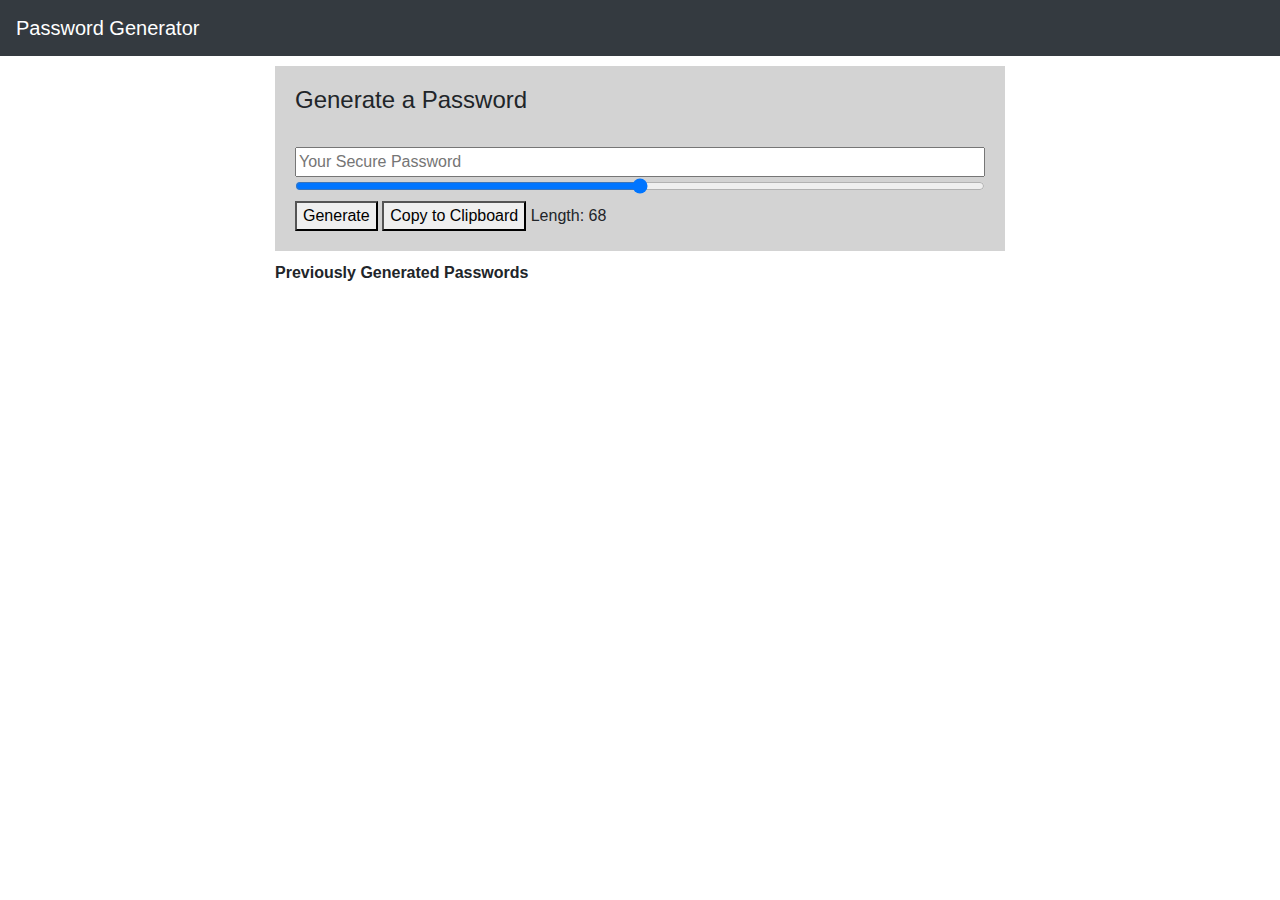
<file: Homework03-PasswordGenRough/index.html>
<!DOCTYPE html>
<html lang="en">
<head>
    <meta charset="UTF-8">
    <meta name="viewport" content="width=device-width, initial-scale=1.0">
    <title>Password Generator</title>


    <link rel="stylesheet" href="https://stackpath.bootstrapcdn.com/bootstrap/4.5.2/css/bootstrap.min.css" integrity="sha384-JcKb8q3iqJ61gNV9KGb8thSsNjpSL0n8PARn9HuZOnIxN0hoP+VmmDGMN5t9UJ0Z" crossorigin="anonymous">
    <link rel="stylesheet" href="style.css"> 

</head>
<body>
   
    
    <nav class="navbar navbar-dark bg-dark">
        <a class="navbar-brand" href="#">Password Generator</a>
    </nav>

    <div class="container">

        <div class="row">

            <div class="col-lg-8 col-sm-12 mx-auto">

                <div class="content">
                    <h4>Generate a Password</h4>
                    <br />
                    <input type="text" id="display" placeholder="Your Secure Password">
                    <br />
                    <input type="range" min="8" max="128" name="slider" id="slider">
                    <br />
                    <button onclick="generate()">Generate</button>
                    <button onclick="copyPassword()">Copy to Clipboard</button>
                    <div id="length"></div>   
                </div>

                <div class="previous_passwords">
                    <b>Previously Generated Passwords</b>
                    <br />
                    <div id="lastNums"></div>
                </div>

            </div>
        </div>
    </div>
    <script src="script.js"></script>

</body>
</html>
</file>
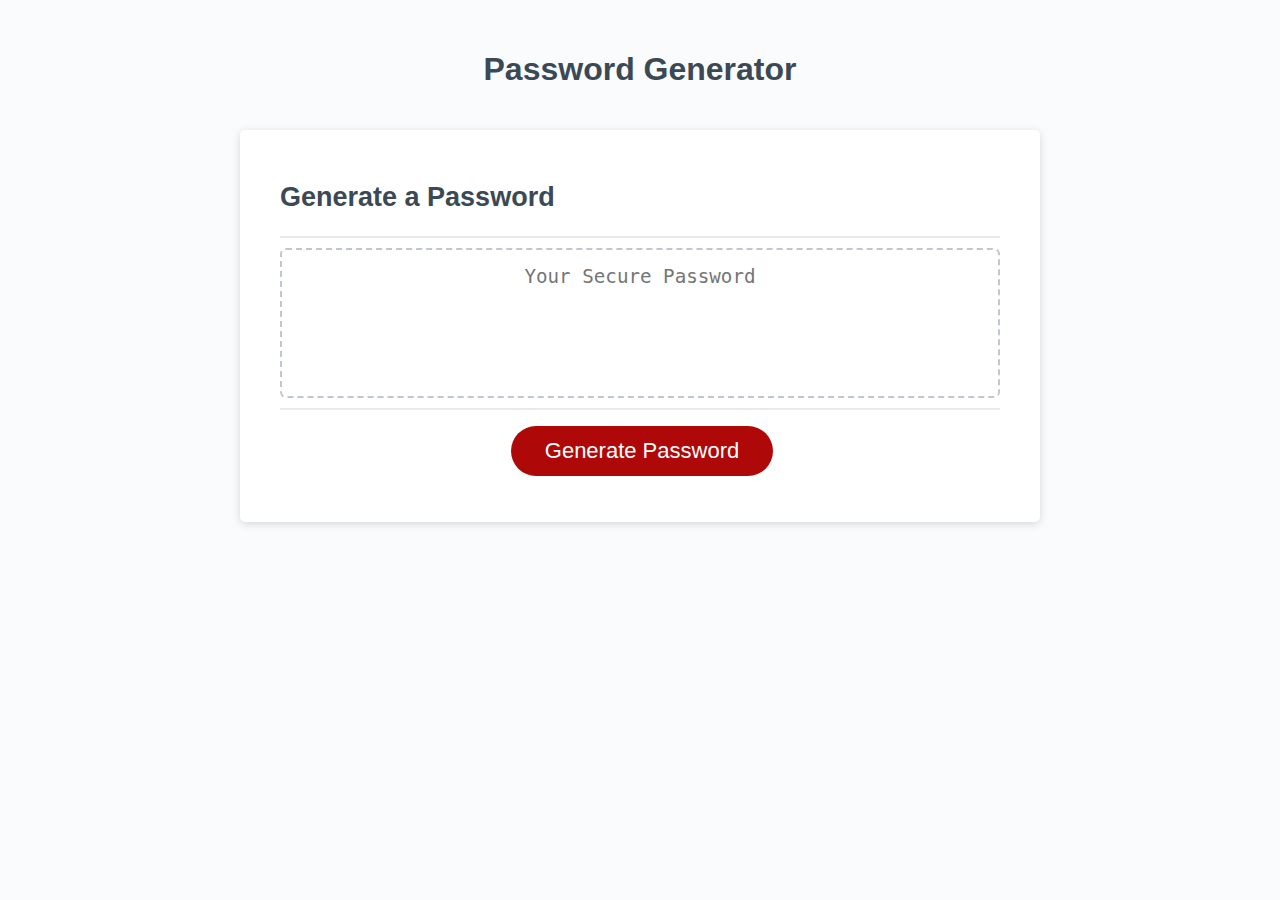
<file: Homework03/Password Generator/Develop/index.html>
<!DOCTYPE html>
<html lang="en">
  <head>
    <meta charset="UTF-8" />
    <meta name="viewport" content="width=device-width, initial-scale=1.0" />
    <meta http-equiv="X-UA-Compatible" content="ie=edge" />
    <title>Password Generator</title>
    <link rel="stylesheet" href="style.css" />
  </head>
  <body>
    <div class="wrapper">
      <header>
        <h1>Password Generator</h1>
      </header>
      <div class="card">
        <div class="card-header">
          <h2>Generate a Password</h2>
        </div>
        <div class="card-body">
          <textarea
            readonly
            id="password"
            placeholder="Your Secure Password"
            aria-label="Generated Password"
          ></textarea>
        </div>
        <div class="card-footer">
          <button id="generateBtn" class="btn">Generate Password</button>
        </div>
      </div>
    </div>
    <script src="script.js"></script>
  </body>
</html>
</file>
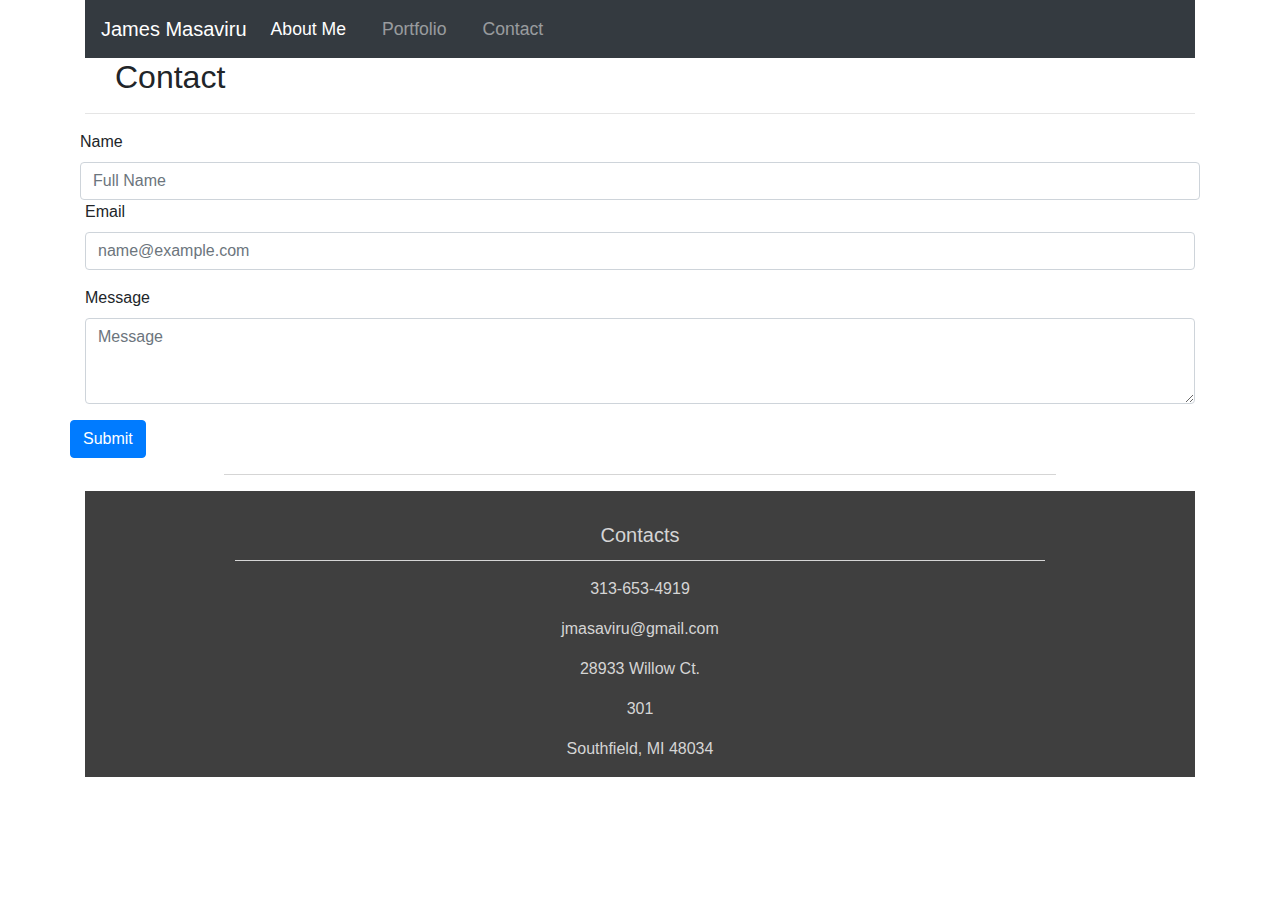
<file: Homework02/contact.html>
<!doctype html>
<html lang="en">
  <head>
    <!-- Required meta tags -->
    <meta charset="utf-8">
    <meta name="viewport" content="width=device-width, initial-scale=1, shrink-to-fit=no">
    <link rel="stylesheet" href="style.css">
    <!-- Bootstrap CSS -->
    <link rel="stylesheet" href="https://stackpath.bootstrapcdn.com/bootstrap/4.5.2/css/bootstrap.min.css" integrity="sha384-JcKb8q3iqJ61gNV9KGb8thSsNjpSL0n8PARn9HuZOnIxN0hoP+VmmDGMN5t9UJ0Z" crossorigin="anonymous">
    <title>Contact</title>
  </head>
  <body>
    <div class="container">
      <nav class="navbar navbar-expand-lg navbar-dark bg-dark">
        <a class="navbar-brand" href="index.html">James Masaviru</a>
        <button class="navbar-toggler" type="button" data-toggle="collapse" data-target="#navbarNav" aria-controls="navbarNav" aria-expanded="false" aria-label="Toggle navigation">
          <span class="navbar-toggler-icon"></span>
        </button>
        <div class="collapse navbar-collapse" id="navbarNav">
        <ul class="navbar-nav">
          <li class="nav-item active">
            <a class="nav-link" href="index.html">About Me <span class="sr-only">(current)</span></a>
          </li>
          <li class="nav-item">
            <a class="nav-link" href="portfolio.html">Portfolio</a>
          </li>
          <li class="nav-item">
            <a class="nav-link" href="contact.html">Contact</a>
          </li>
        </ul>
        </div>
      </nav>
      
            <!---Contact Section--->

      <div class="container -fluid padding">
        <div class="col-12">
          <h2>Contact</h2>
        </div>
      </div>
      <hr>
      <form>
          <div class="form-row">
            <label for="exampleFormControlName">Name</label>
            <input type="text" class="form-control" placeholder="Full Name">

          </div>
      </form>

      <form>
          <div class="form-group">
            <label for="exampleFormControlInput1">Email</label>
            <input type="email" class="form-control" id="exampleFormControlInput1" placeholder="name@example.com">

          </div>
      </form>

      <form>
          <div class="form-group">
              <label for="exampleFormControlTextarea1">Message</label>
              <textarea class="form-control" id="exampleFormControlTextarea1" rows="3" placeholder="Message"></textarea>
            </div>

            <div class="form-group row">
              <button type="submit" class="btn btn-primary">Submit</button>
      </form>
    </div>

  <hr class="light">    
  <!---Footer-->
  <footer>
    <div class="container-fluid padding">
    <div class="row text-center">
      <div class="col-md-12">
        <h5>Contacts</h5>
        <hr class="light">
        <p>313-653-4919</p>
        <p>jmasaviru@gmail.com</p>
        <p>28933 Willow Ct.</p>
        <p>301</p>
        <p>Southfield, MI 48034</p>
      </div>

    </div>
    </div>

  </footer>
  </body>
</html>
</file>
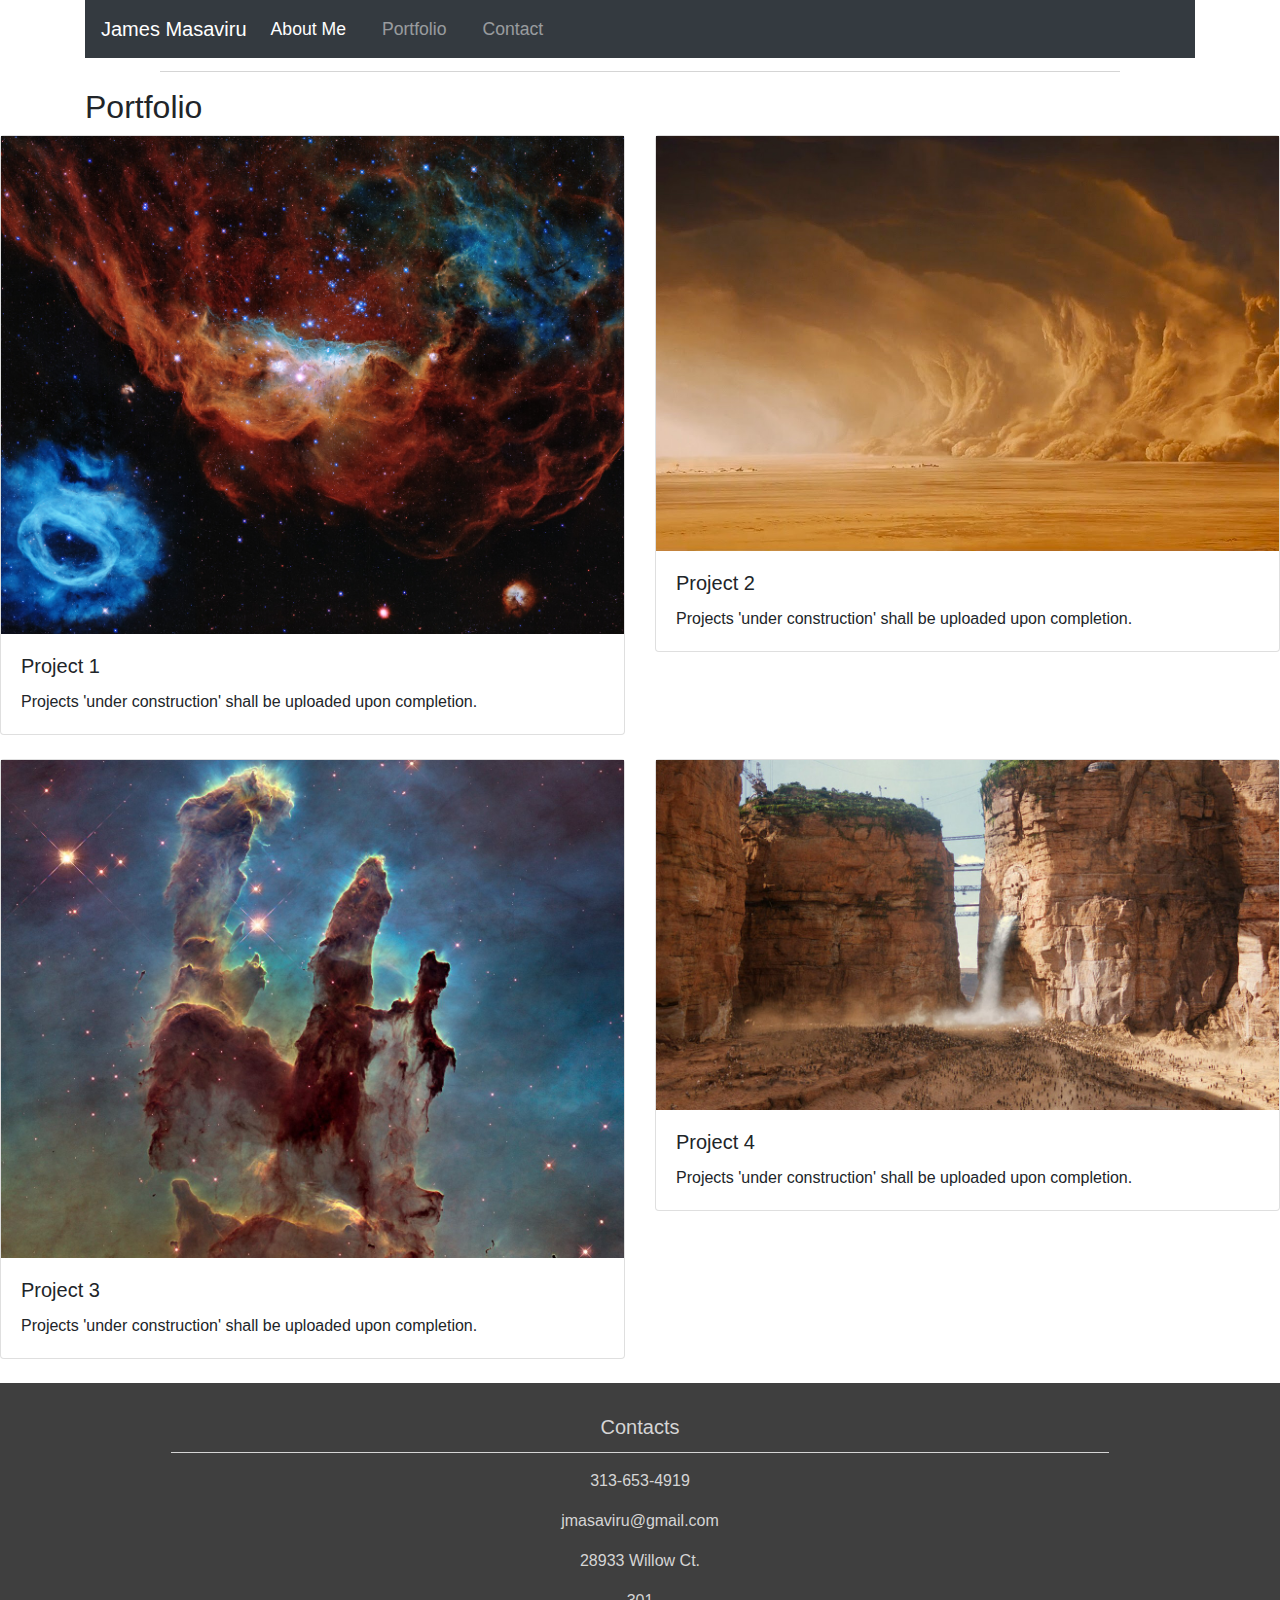
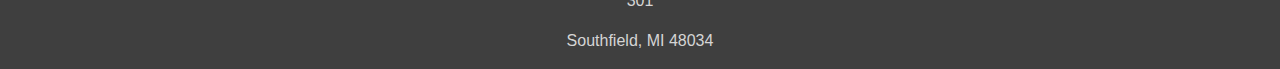
<file: Homework02/portfolio.html>
<!doctype html>
<html lang="en">
  <head>
    <!-- Required meta tags -->
    <meta charset="utf-8">
    <meta name="viewport" content="width=device-width, initial-scale=1, shrink-to-fit=no">
    <link rel="stylesheet" href="style.css">
    <!-- Bootstrap CSS -->
    <link rel="stylesheet" href="https://stackpath.bootstrapcdn.com/bootstrap/4.5.2/css/bootstrap.min.css" integrity="sha384-JcKb8q3iqJ61gNV9KGb8thSsNjpSL0n8PARn9HuZOnIxN0hoP+VmmDGMN5t9UJ0Z" crossorigin="anonymous">
    <title>Portfolio</title>
  </head>
  <body>
    <div class="container">
      <nav class="navbar navbar-expand-lg navbar-dark bg-dark">
        <a class="navbar-brand" href="index.html">James Masaviru</a>
        <button class="navbar-toggler" type="button" data-toggle="collapse" data-target="#navbarNav" aria-controls="navbarNav" aria-expanded="false" aria-label="Toggle navigation">
          <span class="navbar-toggler-icon"></span>
        </button>
        <div class="collapse navbar-collapse" id="navbarNav">
        <ul class="navbar-nav">
          <li class="nav-item active">
            <a class="nav-link" href="index.html">About Me <span class="sr-only">(current)</span></a>
          </li>
          <li class="nav-item">
            <a class="nav-link" href="portfolio.html">Portfolio</a>
          </li>
          <li class="nav-item">
            <a class="nav-link" href="contact.html">Contact</a>
          </li>
        </ul>
        </div>
      </nav>
    </div>

    <hr class="light"> 

    <section id="Portfolio">
      <div class="container">
        <h2>Portfolio</h2>
      </div>
    </section>

    <div class="row row-cols-1 row-cols-md-2">
      <div class="col mb-4">
        <div class="card">
          <img src="images/hubble3.jpg" class="img-fluid" alt="...">
          <div class="card-body">
            <h5 class="card-title">Project 1</h5>
            <p class="card-text">Projects 'under construction' shall be uploaded upon completion.</p>
          </div>
        </div>
      </div>
      <div class="col mb-4">
        <div class="card">
          <img src="images/madmax3.jpg" class="img-fluid" alt="...">
          <div class="card-body">
            <h5 class="card-title">Project 2</h5>
            <p class="card-text">Projects 'under construction' shall be uploaded upon completion.</p>
          </div>
        </div>
      </div>
      <div class="col mb-4">
        <div class="card">
          <img src="images/Hubble2.jpg" class="img-fluid" alt="...">
          <div class="card-body">
            <h5 class="card-title">Project 3</h5>
            <p class="card-text">Projects 'under construction' shall be uploaded upon completion.</p>
          </div>
        </div>
      </div>
      <div class="col mb-4">
        <div class="card">
          <img src="images/madmax2.jpg" class="img-fluid" alt="...">
          <div class="card-body">
            <h5 class="card-title">Project 4</h5>
            <p class="card-text">Projects 'under construction' shall be uploaded upon completion.</p>
          </div>
        </div>
      </div>
    </div>

     <!---Footer-->
  <footer>
    <div class="container-fluid padding">
    <div class="row text-center">
      <div class="col-md-12">
        <h5>Contacts</h5>
        <hr class="light">
        <p>313-653-4919</p>
        <p>jmasaviru@gmail.com</p>
        <p>28933 Willow Ct.</p>
        <p>301</p>
        <p>Southfield, MI 48034</p>
      </div>

    </div>
    </div>

  </footer>
  </body>
</html>
</file>
<file: Homework03-PasswordGenRough/style.css>
.content{
    margin-top: 10px;
    margin-bottom: 10px;
    background-color: lightgray;
    padding: 20px;
    width: 100%;
}

#display{
    width: 100%;   
}

#slider{
    width: 100%;
}

#length{
    display: inline-block;
    width: 100px;
}

.previous_passwords{
    margin-bottom: 20px;
}
</file>
<file: Homework03/Password Generator/Develop/style.css>
*,
*::before,
*::after {
  box-sizing: border-box;
}

html,
body,
.wrapper {
  height: 100%;
  margin: 0;
  padding: 0;
}

body {
  font-family: sans-serif;
  background-color: #f9fbfd;
}

.wrapper {
  padding-top: 30px;
  padding-left: 20px;
  padding-right: 20px;
}

header {
  text-align: center;
  padding: 20px;
  padding-top: 0px;
  color: hsl(206, 17%, 28%);
}

.card {
  background-color: hsl(0, 0%, 100%);
  border-radius: 5px;
  border-width: 1px;
  box-shadow: rgba(0, 0, 0, 0.15) 0px 2px 8px 0px;
  color: hsl(206, 17%, 28%);
  font-size: 18px;
  margin: 0 auto;
  max-width: 800px;
  padding: 30px 40px;
}

.card-header::after {
  content: " ";
  display: block;
  width: 100%;
  background: #e7e9eb;
  height: 2px;
}

.card-body {
  min-height: 100px;
}

.card-footer {
  text-align: center;
}

.card-footer::before {
  content: " ";
  display: block;
  width: 100%;
  background: #e7e9eb;
  height: 2px;
}

.card-footer::after {
  content: " ";
  display: block;
  clear: both;
}

.btn {
  border: none;
  background-color: hsl(360, 91%, 36%);
  border-radius: 25px;
  box-shadow: rgba(0, 0, 0, 0.1) 0px 1px 6px 0px rgba(0, 0, 0, 0.2) 0px 1px 1px
    0px;
  color: hsl(0, 0%, 100%);
  display: inline-block;
  font-size: 22px;
  line-height: 22px;
  margin: 16px 16px 16px 20px;
  padding: 14px 34px;
  text-align: center;
  cursor: pointer;
}

button[disabled] {
  cursor: default;
  background: #c0c7cf;
}

.float-right {
  float: right;
}

#password {
  -webkit-appearance: none;
  -moz-appearance: none;
  appearance: none;
  border: none;
  display: block;
  width: 100%;
  padding-top: 15px;
  padding-left: 15px;
  padding-right: 15px;
  padding-bottom: 85px;
  font-size: 1.2rem;
  text-align: center;
  margin-top: 10px;
  margin-bottom: 10px;
  border: 2px dashed #c0c7cf;
  border-radius: 6px;
  resize: none;
  overflow: hidden;
}

@media (max-width: 690px) {
  .btn {
    font-size: 1rem;
    margin: 16px 0px 0px 0px;
    padding: 10px 15px;
  }

  #password {
    font-size: 1rem;
  }
}

@media (max-width: 500px) {
  .btn {
    font-size: 0.8rem;
  }
}
</file>
<file: Homework02/style.css>
html, body {
    height: 100%;
    width: 100%;
    color: #222;
}
.navbar {
    padding: .8rem;
}

.navbar-nav li {
    padding-right: 20px;
}

.nav-link {
    font-size: 1.1em !important;
}

.img-ferry {
    width: 300px;
}

.social a {
    font-size: 4.5em;
    padding: 3rem;
}

.fa-facebook {
    color: #3b5998;
}

.fa-twitter {
    color: #00aecd;
}

.fa-instagram {
    color: #517fa4;
}

.fa-youtube {
    color: #bb0000;
}

.fa-linkedin {
color: #007bb6;
}

.fa-facebook:hover,
.fa-twitter:hover,
.fa-instagram:hover,
.fa-youtube:hover,
.fa-linkedin:hover {
color: #d5d5d5;
}

footer {
    background-color: #3f3f3f;
    color: #d5d5d5;
    padding-top: 2rem;
}
hr.light {
    border-top: 1px solid #d5d5d5;
    width: 75%;
    margin-top: .8rem;
    margin-bottom: 1rem;
}

@media (max-width: 992px) {
    .social a {
        font-size: 4em;
        padding: 2rem;
    }
    
}
</file>
